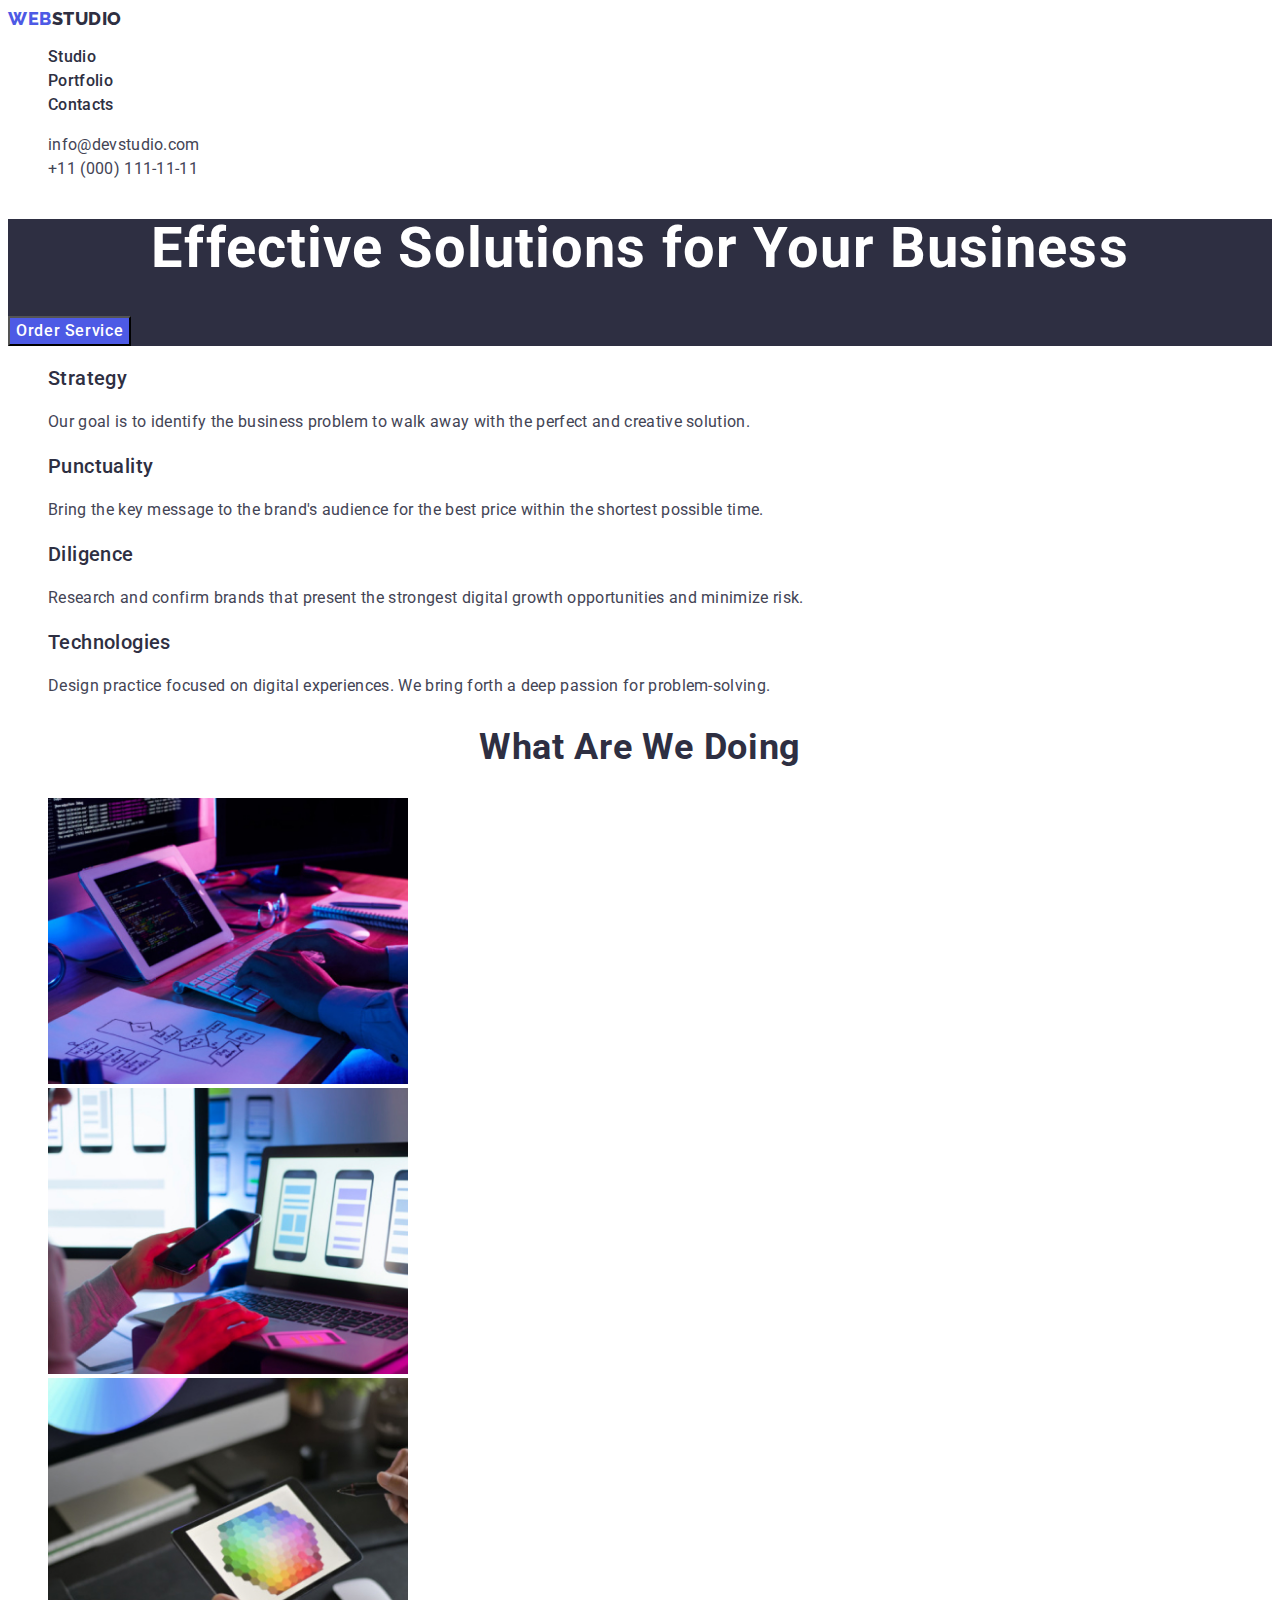
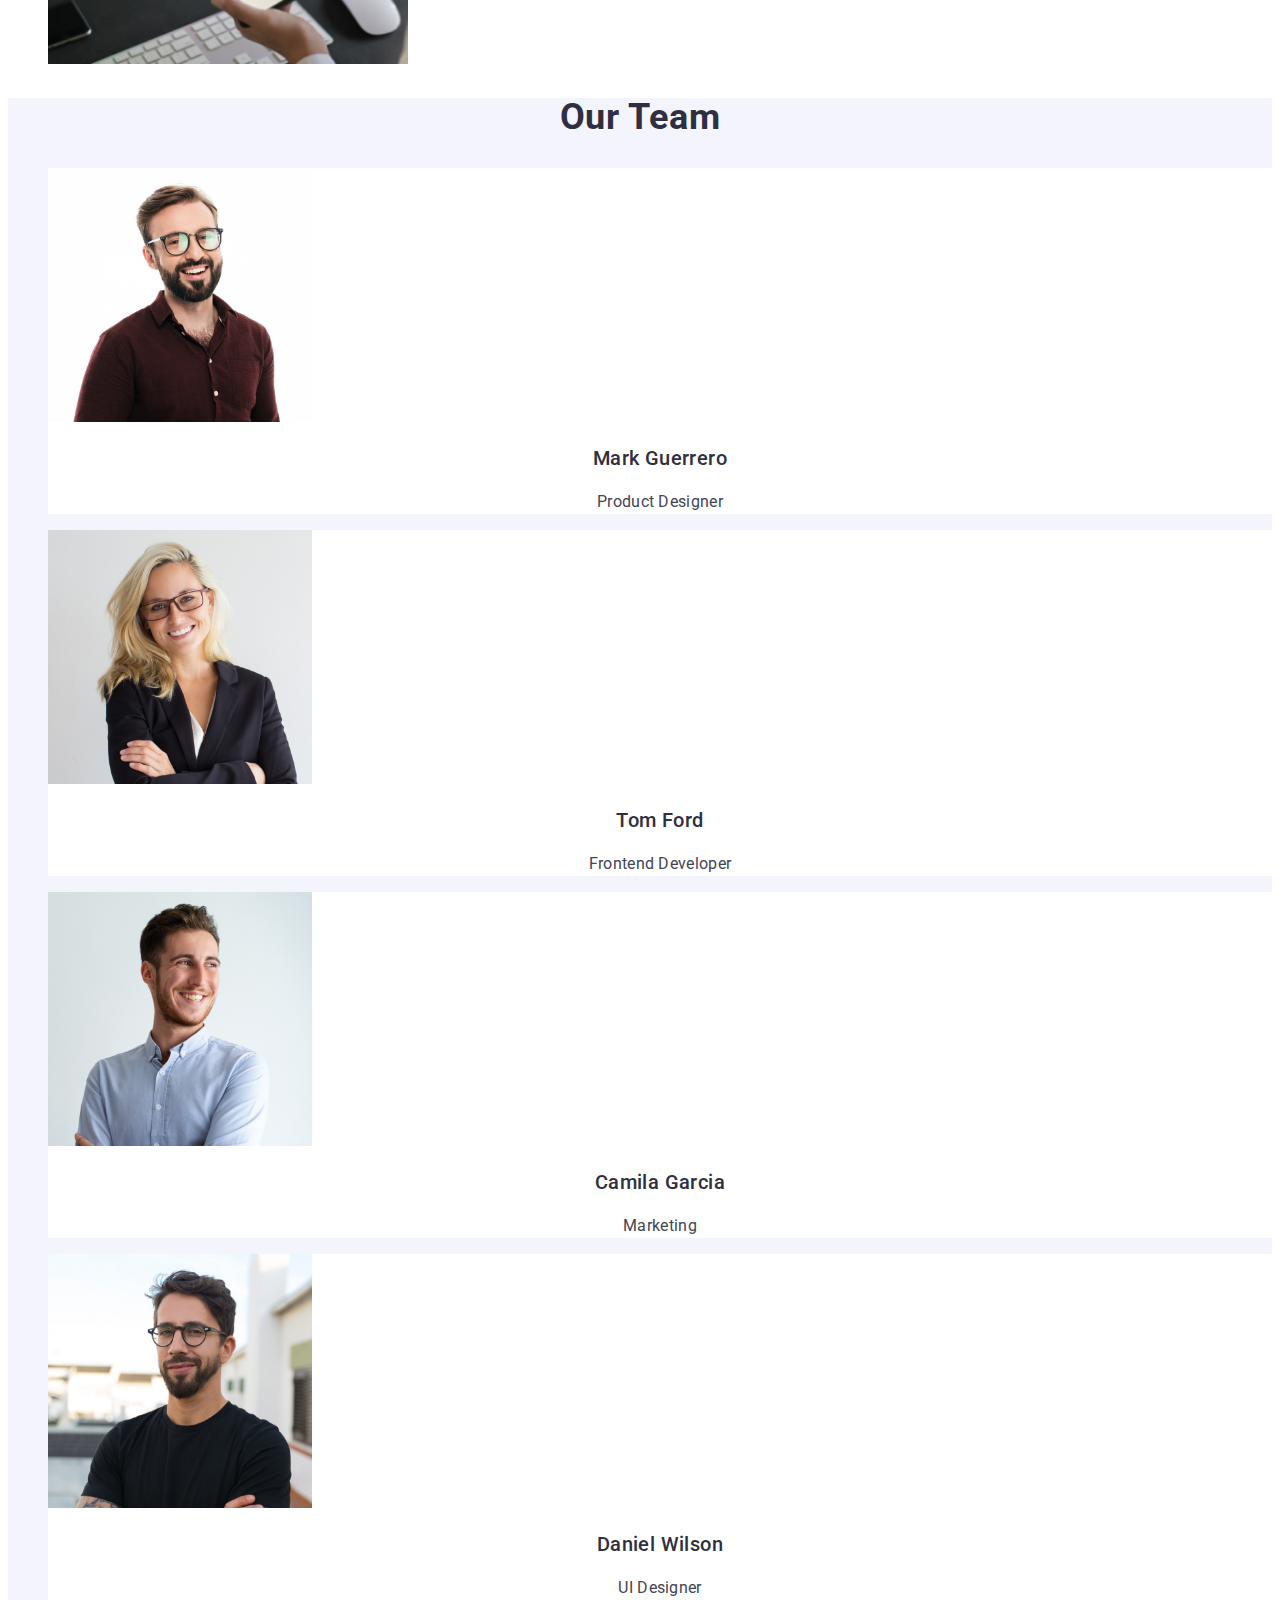
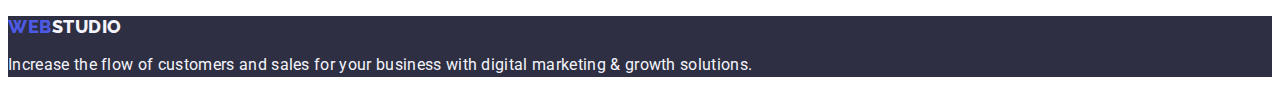
<file: index.html>
<!DOCTYPE html>
<html lang="en">
  <head>
    <meta charset="UTF-8" />
    <meta http-equiv="X-UA-Compatible" content="IE=edge" />
    <meta name="viewport" content="width=device-width, initial-scale=1.0" />
    <link rel="preconnect" href="https://fonts.googleapis.com" />
    <link rel="preconnect" href="https://fonts.gstatic.com" crossorigin />
    <link href="https://fonts.googleapis.com/css2?family=Raleway:wght@800&family=Roboto:wght@400;500;700;900&display=swap" rel="stylesheet"/>
    <title>Web Studio</title>
    <link rel="stylesheet" href="./css/styles.css" />
  </head>
  <body>
    <header class="header-menu">
      
      <nav class="header-navigation">
        <a href="./index.html" class="header-logo-link link">
          Web<span class="footer-logo-part">Studio</span>
        </a>
        
        <ul class="list">
          <li class="header-link-item">
            <a
              href="./index.html"
              class="link-menu link"
              aria-label="Studio"
              target="_blank"
              >Studio</a
            >
          </li>

          <li class="header-link-item">
            <a
              href="./portfolio.html"
              class="link-menu link"
              aria-label="Studio"
              target="_blank"
              >Portfolio</a
            >
          </li>

          <li class="header-link-item">
            <a href="" class="link-menu link">Contacts</a>
          </li>
        </ul>
      </nav>

      <!--addres meny-->

      <address class="header-addres">
        <ul class="header-addres-list list">
          <li class="list-address-menu link">
            <a href="mailto:info@devstudio.com" class="list-address-menu link"
              >info@devstudio.com</a
            >
          </li>
          <li class="list-address-menu link">
            <a href="tel:+110001111111" class="list-address-menu link"
              >+11 (000) 111-11-11</a
            >
          </li>
        </ul>
      </address>
    </header>
    <!--SECTION 1 Cap-->
    <main>
      <section class="here">
        <h1 class="here-title">Effective Solutions for Your Business</h1>
        <button type="button" class="here-btn">Order Service</button>
      </section>
      <!--SECTION 2 Feature-->
      <section class="features">
        <h2 hidden>Features</h2>
        <ul class="features-list list">
          <li class="features-item">
            <h3 class="features-subtitle">Strategy</h3>
            <p class="features-item-text">
              Our goal is to identify the business problem to walk away with the
              perfect and creative solution.
            </p>
          </li>
          <li class="features-item">
            <h3 class="features-subtitle">Punctuality</h3>
            <p class="features-item-text">
              Bring the key message to the brand's audience for the best price
              within the shortest possible time.
            </p>
          </li>
          <li class="features-item">
            <h3 class="features-subtitle">Diligence</h3>
            <p class="features-item-text">
              Research and confirm brands that present the strongest digital
              growth opportunities and minimize risk.
            </p>
          </li>
          <li class="features-item">
            <h3 class="features-subtitle">Technologies</h3>
            <p class="features-item-text">
              Design practice focused on digital experiences. We bring forth a
              deep passion for problem-solving.
            </p>
          </li>
        </ul>
      </section>
      <!--SECTION 3 What do we do?-->
      <section class="wedo">
        <h2 class="wedo-title">What are we doing</h2>
        <ul class="wedo-list list">
          <li class="wedo-item">
            <img src="./images/img.jpg" alt="photo" width="360" />
          </li>
          <li class="wedo-item">
            <img src="./images/img(1).jpg" alt="photo" width="360" />
          </li>
          <li class="wedo-item">
            <img src="./images/img(2).jpg" alt="photo" width="360" />
          </li>
        </ul>
      </section>
      <!-- SECTION 4 Our team-->
      <section class="made">
        <h2 class="made-title">Our Team</h2>
        <ul class="made-list list">
          <li class="made-idem">
            <img
              src="./images/img(4).jpg"
              alt="photo"
              width="264"
            />
            <h3 class="made-name">Mark Guerrero</h3>
            <p class="made-text">Product Designer</p>
          </li>
          <li class="made-idem">
            <img src="./images/img(5).jpg" alt="photo" width="264" />
            <h3 class="made-name">Tom Ford</h3>
            <p class="made-text">Frontend Developer</p>
          </li>
          <li class="made-idem">
            <img
              src="./images/img(6).jpg"
              alt="photo"
              width="264"
            />
            <h3 class="made-name">Camila Garcia</h3>
            <p class="made-text">Marketing</p>
          </li>
          <li class="made-idem">
            <img
              src="./images/img(7).jpg"
              alt="photo"
              width="264"
            />
            <h3 class="made-name">Daniel Wilson</h3>
            <p class="made-text">UI Designer</p>
          </li>
        </ul>
      </section>
    </main>
    <!--footer-->
    <footer class="footer">
      <a class="footer-logo-link link" href="./index.html"
        >Web<span class="footer-logo-part">Studio</span></a
      >
      <p class="footer-text">
        Increase the flow of customers and sales for your business with digital
        marketing & growth solutions.
      </p>
    </footer>
  </body>
</html>
</file>
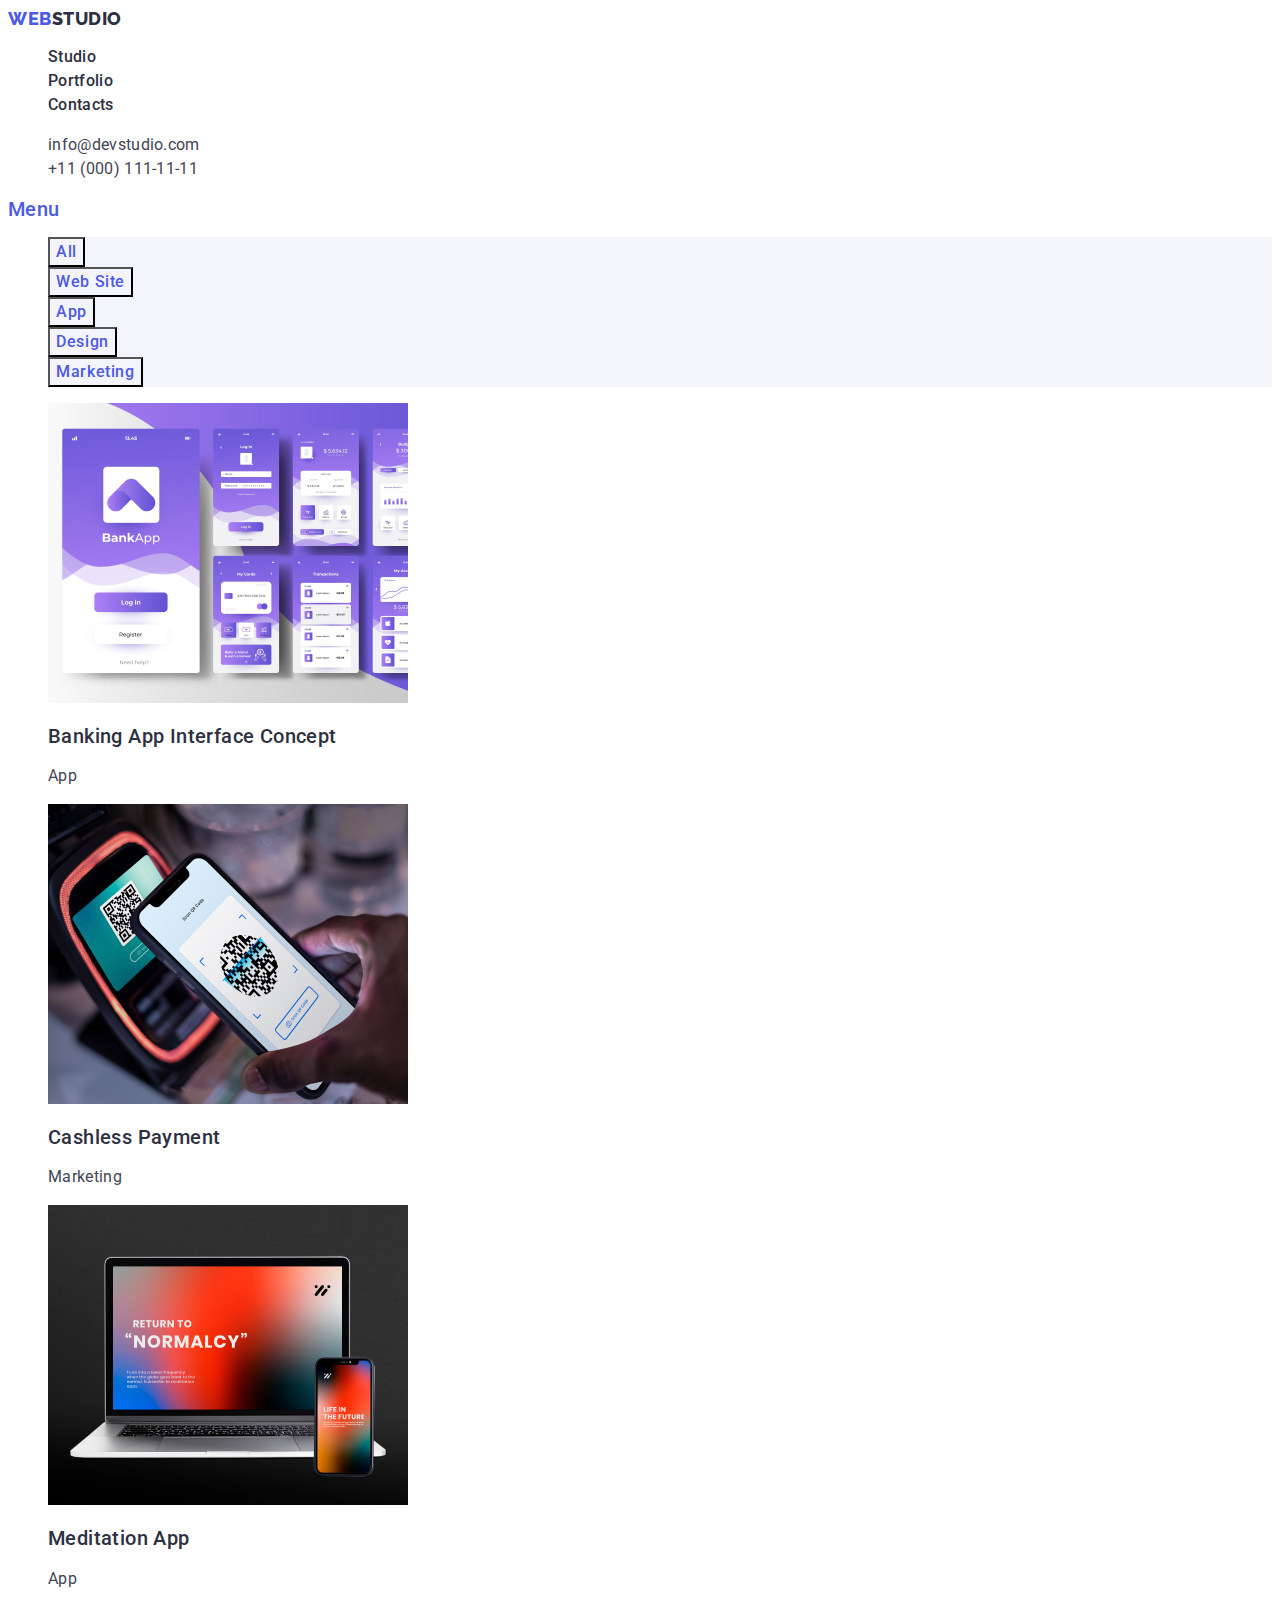
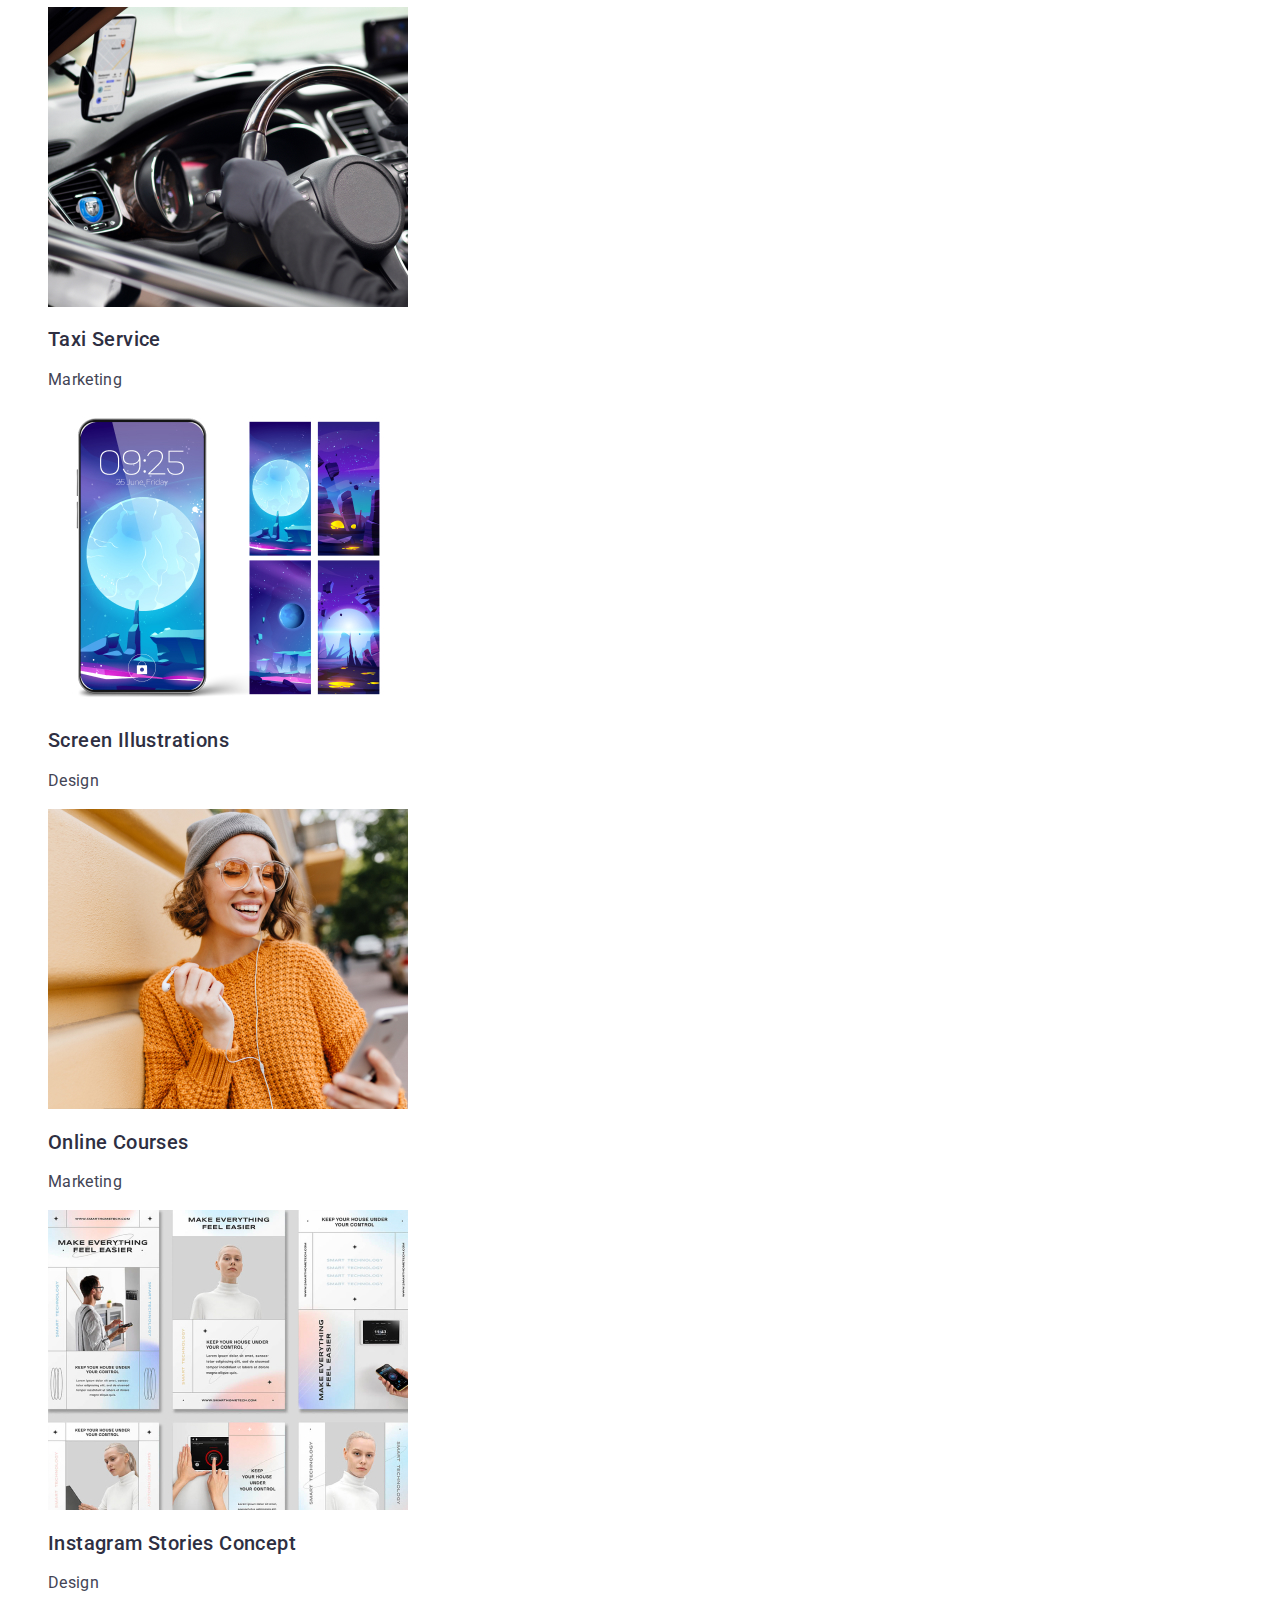
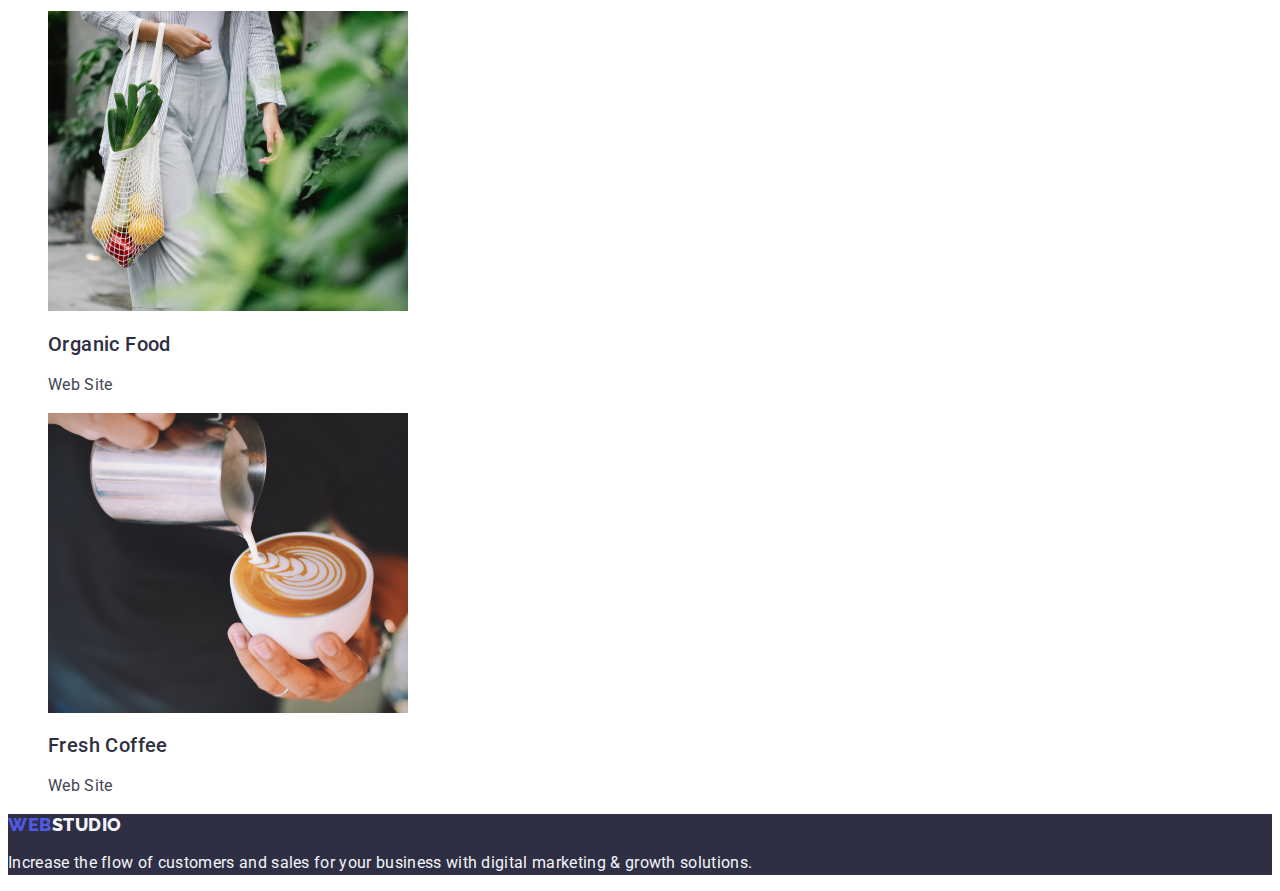
<file: portfolio.html>
<!DOCTYPE html>
<html lang="en">
  <head>
    <meta charset="UTF-8" />
    <meta http-equiv="X-UA-Compatible" content="IE=edge" />
    <meta name="viewport" content="width=device-width, initial-scale=1.0" />
    <link rel="preconnect" href="https://fonts.googleapis.com" />
    <link rel="preconnect" href="https://fonts.gstatic.com" crossorigin />
    <link href="https://fonts.googleapis.com/css2?family=Raleway:wght@800&family=Roboto:wght@400;500;700;900&display=swap" rel="stylesheet"/>
    <title>Web Studio</title>
    <link rel="stylesheet" href="./css/styles.css" />
  </head>

  <body class="boby">
    <header class="header-menu">
      
      <nav class="header-navigation">
          <a href="./index.html" class="header-logo-link link">
            Web<span class="footer-logo-part">Studio</span>
          </a>
          
          <ul class="list">
            <li class="header-link-item">
              
              <a href="./index.html" class="link-menu link" aria-label="Studio" target="_blank">Studio</a>
            </li>
  
            <li class="header-link-item">
              <a href="./portfolio.html" class="link-menu link" aria-label="Studio" target="_blank">Portfolio</a>
            </li>
  
            <li class="header-link-item">
              <a href="" class="link-menu link">Contacts</a>
            </li>
          </ul>
      </nav>

      <!--addres meny-->

      <address class="header-addres">
        <ul class="header-addres-list list">
          <li class="header-addres-menu link">
            <a href="mailto:info@devstudio.com" class="list-address-menu link">info@devstudio.com</a>
          </li>
          <li class="header-addres-menu link">
            <a href="tel:+110001111111" class="list-address-menu link">+11 (000) 111-11-11</a>
          </li>
        </ul>
      </address>
    </header>

    <!--Cap-->
    <main class="main-section">
      <section class="section-menu">
        <h1 class="section-menu-name">Menu</h1>
        <ul class="list">
          <li class="section-menu-item">
            <button type="button" class="section-menu-link">All</button>
          </li>
          <li class="section-menu-item">
            <button type="button" class="section-menu-link">Web Site</button>
          </li>
          <li class="section-menu-item">
            <button type="button" class="section-menu-link">App</button>
          </li>
          <li class="section-menu-item">
            <button type="button" class="section-menu-link">
              Design
            </button>
          </li>
          <li class="section-menu-item">
            <button type="button" class="section-menu-link">
              Marketing
            </button>
          </li>
        </ul>
          <!--cards-->
          <ul class="list">
          <li class="name-item-list">
            <a class="link" href="/" >
              <img src="./images/img8.jpg" alt="banking" width="360" />
            <h2 class="name-photo">Banking App Interface Concept</h2>
            <p class="name-text-item">App</p>
            </a>
          </li>
            

            
          <li class="name-item-list">

            <a class="link" href="/" >
              <img src="./images/img9.jpg" alt="cashless" width="360" />
            <h2 class="name-photo">Cashless Payment</h2>
            <p class="name-text-item">Marketing</p>
          </a>
          </li>
            

            
          <li class="name-item-list">

            <a class="link" href="/" >
              <img src="./images/img10.jpg" alt="meditation" width="360" />
            <h2 class="name-photo">Meditation App</h2>
            <p class="name-text-item">App</p>
          </a>
          </li>
            

            
          <li class="name-item-list">

            <a class="link" href="/" >
              <img src="./images/img11.jpg" alt="marketing" width="360" />
            <h2 class="name-photo">Taxi Service</h2>
            <p class="name-text-item">Marketing</p>
          </a>
          </li>
            

            
          <li class="name-item-list">

            <a class="link" href="/" >
              <img src="./images/img12.jpg" alt="design" width="360" />
            <h2 class="name-photo">Screen Illustrations</h2>
            <p class="name-text-item">Design</p>
            </a>
          </li>
            

            
          <li class="name-item-list">

            <a class="link" href="/" >
              <img src="./images/img13.jpg" alt="marketing" width="360" />
              <h2 class="name-photo">Online Courses</h2>
              <p class="name-text-item">Marketing</p>
              </a>
            </li>
            

           
          <li class="name-item-list">

            <a class="link" href="/" >
              <img src="./images/img14.jpg" alt="design" width="360" />
            <h2 class="name-photo">Instagram Stories Concept</h2>
            <p class="name-text-item">Design</p>
            </a>
          </li>
            

            
          <li class="name-item-list">

            <a class="link" href="/" >
              <img src="./images/img15.jpg" alt="organic" width="360" />
            <h2 class="name-photo">Organic Food</h2>
            <p class="name-text-item">Web Site</p>
            </a>
          </li>
            

            
          <li class="name-item-list">

            <a class="link" href="/" >
              <img src="./images/img16.jpg" alt="fresh" width="360" />
            <h2 class="name-photo">Fresh Coffee</h2>
            <p class="name-text-item">Web Site</p>
            </a>
          </li>
        </ul>
      </section>
    </main>

    <footer class="footer">
      <a class="footer-logo-link link" href="./index.html">Web<span class="footer-logo-part">Studio</span></a>
      <p class="footer-text">
        Increase the flow of customers and sales for your business with digital
        marketing & growth solutions.
      </p>
    </footer>
  </body>
</html>
</file>
<file: css/styles.css>
:root {
  --accent-color: #4d5ae5;
  --text-color: #2e2f42;
  --paragraph-color: #434455;
  --text-color: #4d5ae5;
  --button-bg-color: #f4f4fd;
  --link-color: #2e2f42;
  --logo-color: #4d5ae5; 
  
}

body {
  color: #434455;
  font-family: "Roboto", sans-serif;
  background-color: #ffffff;
}

a {
  text-decoration: none;
}

ul {
  list-style-type: none;
}

/*----------------HEADER LOGO---------------*/

.header-logo-link link {
  font-family: "Raleway", sans-serif;
  font-weight: 800;
  font-size: 18px;
  line-height: 1.17;
  letter-spacing: 0.03em;
  text-transform: uppercase;
  color: #4d5ae5;
  text-decoration: none;
}

.header-logo-link span {
  color: #2e2f42;
  font-size: 18px;
  font-family: Raleway;
  font-style: normal;
  font-weight: 800;
  line-height: 1.17;
  letter-spacing: 0.54px;
  text-transform: uppercase;
  text-decoration: none;
}

.header-logo-link {
  /* Решта стилів для логотипу */
  color: var(--logo-color); /* Використання CSS змінної для кольору */
  font-family: 'Raleway', sans-serif;
  font-weight: 800;
  font-size: 18px;
  line-height: 1.17;
  letter-spacing: 0.03em;
  text-transform: uppercase;
}









/*---------Meny Nav-------------------*/

.link-menu {
  list-style: none;
  font-weight: 500;
  font-size: 16px;
  line-height: 1.5;
  letter-spacing: 0.02em;
  color: #2e2f42;
  text-decoration: none;
}

link-menu:focus {
  color: #404bbf;
}

.link:hover,
.link-menu:focus {
  color: #404bbf;
}

.header-link-item {
  text-decoration: none;
}

.link-menu {
  text-decoration: none;
  color: var(--link-color);
}
.link-menu {
  text-decoration: none;
  font-weight: 500;
  font-size: 16px;
  line-height: 1.5;
  letter-spacing: 0.02em;
  color: #2e2f42;
}

.link-menu:hover,
.link-menu:focus {
  color: #404bbf;
}

.link-menu {
  text-decoration: none;
}

.link-menu:hover,
.link-menu:focus {
  color: #404bbf;
}

.header-menu-link {
  color: #2e2f42;
  font-size: 16px;
  font-family: Roboto;
  font-style: normal;
  font-weight: 500;
  line-height: 1.5;
  letter-spacing: 0.32px;
}

/*------------addres meny-----------------*/

.header-addres-list {
  color:  #434455;
  font-size: 16px;
  font-family: Roboto;
  font-style: normal;
  font-weight: 400;
  line-height: 1.5;
  letter-spacing: 0.32px;
}

.list-address-menu :hover {
  color: #404bbf;
}

.header-addres {
  font-style: normal;
}

.list-address-menu :focus {
  color: #404bbf;
}

.list-address-menu a {
  color: #434455;
}

.list-address-menu {
  color: #434455;
  font-size: 16px;
  font-family: Roboto;
  font-style: normal;
  font-weight: 400;
  line-height: 1.5;
  letter-spacing: 0.32px;
}

/*------------------ SECTION 1 CAP-----------------*/
.here {
  background: #2e2f42;
}
.here-title {
  color: #fff;
  font-size: 56px;
  font-family: Roboto;
  font-style: normal;
  font-weight: 700;
  line-height: 1.07;
  letter-spacing: 1.12px;
  text-align: center
}

.here-btn {
  color: #ffffff;
  font-size: 16px;
  font-family: "Roboto", sans-serif;
  font-style: normal;
  font-weight: 500;
  line-height: 1.5;
  letter-spacing: 0.64px;
  cursor: pointer;
}

.here-btn {
  background-color: #4D5AE5
}

.here-btn:hover {
  background-color: #404bbf;
}

.here-btn:focus {
  background-color: #404bbf;
}
/*------------------- SECTION 2 FEATURES---------------------*/

.features {
  background: #fff;
}

.features-list {
}

.features-item {
}

.features-subtitle {
  color: #2e2f42;
  font-size: 20px;
  font-family: Roboto;
  font-style: normal;
  font-weight: 500;
  line-height: 1.2;
  letter-spacing: 0.4px;
}

.features-item-text {
  color: #434455;
  font-size: 16px;
  font-family: Roboto;
  font-style: normal;
  font-weight: 400;
  line-height: 1.5;
  letter-spacing: 0.32px;
}

/*----------- SECTION 3  what do we doing---------------*/

.wedo {
  background: #fff;
}
.wedo-title {
  color: #2e2f42;
  text-align: center;
  font-size: 36px;
  font-family: Roboto;
  font-style: normal;
  font-weight: 700;
  line-height: 1.11;
  letter-spacing: 0.72px;
  text-transform: capitalize;
}
.wedo-list {
}
.wedo-item {
}

/*------------------- SECTION 4 TEAM-------------------------*/

.made {
  background: var(--cloud, #f4f4fd);
}

.made-title {
  color: var(--navyblue, #2e2f42);
  text-align: center;
  font-size: 36px;
  font-family: Roboto;
  font-style: normal;
  font-weight: 700;
  line-height: 1.11;
  letter-spacing: 0.72px;
  text-transform: capitalize;
}

.made-list li {
  background-color: #FFFFFF;

}

.made-idem {
}

.made-text {
  color: var(--slate, #434455);
  text-align: center;
  font-size: 16px;
  font-family: Roboto;
  font-style: normal;
  font-weight: 400;
  line-height: 1.5;
  letter-spacing: 0.32px;
}

.made-name {
  color: var(--navyblue, #2e2f42);
  text-align: center;
  font-size: 20px;
  font-family: Roboto;
  font-style: normal;
  font-weight: 500;
  line-height: 1.2;
  letter-spacing: 0.4px;
}

/*--------------FOOTER---------------------------*/
.footer {
  background: var(--navyblue, #2e2f42);
}
.footer-logo span {
  color: #f4f4fd;
  font-size: 18px;
  font-family: "Raleway", sans-serif;
  font-style: normal;
  font-weight: 800;
  line-height: 1.16;
  letter-spacing: 0.54px;
  text-transform: uppercase;
}
.footer-text {
  color: var(--cloud, #f4f4fd);
  font-size: 16px;
  font-family: Roboto;
  font-style: normal;
  font-weight: 400;
  line-height: 1.5;
  letter-spacing: 0.32px;
}
 
.footer-logo {
  color:  #4d5ae5;
  font-size: 18px;
  font-family: "Raleway", sans-serif;
  font-style: normal;
  font-weight: 800;
  line-height: 1.17;
  letter-spacing: 0.54px;
  text-transform: uppercase;
}



/*----------------------BODY portfolio------------------------*/
/*---------Meny Nav-------------------*/
.header-logo-link {
  font-family: 'Raleway', sans-serif;
  font-weight: 800;
  font-size: 18px;
  line-height: 1.17;
  letter-spacing: 0.03em;
  text-transform: uppercase;
}

.link-menu {
  list-style: none;
  font-weight: 500;
  font-size: 16px;
  line-height: 1.5;
  letter-spacing: 0.02em;
  color: #2e2f42;
  text-decoration: none;
}

link-menu:focus {
  color: #404bbf;
}

.link:hover,
.link-menu:focus {
  color: #404bbf;
}

.header-link-item {
  text-decoration: none;
}

.link-menu {
  text-decoration: none;
  color: var(--link-color);
}
.link-menu {
  text-decoration: none;
  font-weight: 500;
  font-size: 16px;
  line-height: 1.5;
  letter-spacing: 0.02em;
  color: #2e2f42;
}

.link-menu:hover,
.link-menu:focus {
  color: #404bbf;
}

.link-menu {
  text-decoration: none;
}

.link-menu:hover,
.link-menu:focus {
  color: #404bbf;
}

.header-menu-link {
  color: #2e2f42;
  font-size: 16px;
  font-family: Roboto;
  font-style: normal;
  font-weight: 500;
  line-height: 1.5;
  letter-spacing: 0.32px;
}

/*addres meny portfolio*/
.header-addres-list {
  color:  #434455;
  font-size: 16px;
  font-family: Roboto;
  font-style: normal;
  font-weight: 400;
  line-height: 1.5;
  letter-spacing: 0.32px;
}

.list-address-menu :hover {
  color: #404bbf;
}

.header-addres {
  font-style: normal;
}

.list-address-menu :focus {
  color: #404bbf;
}

.list-address-menu a {
  color: #434455;
}

.list-address-menu {
  color: #434455;
  font-size: 16px;
  font-family: Roboto;
  font-style: normal;
  font-weight: 400;
  line-height: 1.5;
  letter-spacing: 0.32px;
}

/*-----------------------CAP SECTION ------------------*/
.main-section {
  background: #fff;
}

/* Стиль для ховеру на кнопку */
.section-menu-link:hover {
  color: #FFFFFF;
}

/* Стиль для фокусу на кнопку (під час кліку) */
.section-menu-link:focus {
  color: #FFFFFF;
}

.section-menu-name {
  font-weight: 500;
  font-size: 20px;
  line-height: 1.2;
  letter-spacing: 0.02em;
  color: var(--text-color);
}

.list {
  font-family: "Roboto", sans-serif;
}

.section-menu-link {
  color: #4d5ae5;
  background-color: #f4f4fd;
  text-align: center;
  font-size: 16px;
  font-family: Roboto, sans-serif;
  font-style: normal;
  font-weight: 500;
  line-height: 1.5;
  letter-spacing: 0.64px;
  cursor: pointer;
}

.section-menu-link:hover {
  background-color: #404bbf;
}

.section-menu-link:focus {
  background-color: #404bbf;
}

.section-menu-item {
  background: #f4f4fd;
}

/*---------------------PHOTO SECTION-------------------*/

.name {
  background: #fff;
}

.list {
}

.name-item-list {
}

.name-photo {
  font-weight: 500;
  font-size: 20px;
  line-height: 1.2;
  letter-spacing: 0.02em;
  color: #2e2f42;
}

.name-text-item {
  font-size: 16px;
  line-height: 1.5;
  letter-spacing: 0.02em;
  color: var(--paragraph-color, #434455);
}

/*------------FOOTER PORTFOLIO-------------- */
.footer {
  background: var(--navyblue, #2e2f42);
}
.footer-logo-link  {
  color:  #4d5ae5;
  font-size: 18px;
  font-family: "Raleway", sans-serif;
  font-style: normal;
  font-weight: 800;
  line-height: 1.17;
  letter-spacing: 0.54px;
  text-transform: uppercase;
}
.footer-text {
  color: var(--cloud, #f4f4fd);
  font-size: 16px;
  font-family: Roboto;
  font-style: normal;
  font-weight: 400;
  line-height: 1.5;
  letter-spacing: 0.32px;
}

.footer-logo-link span {
  color:  #f4f4fd;
  font-size: 18px;
  font-family: "Raleway", sans-serif;
  font-style: normal;
  font-weight: 800;
  line-height: 1.17;
  letter-spacing: 0.54px;
  text-transform: uppercase;
}
</file>
